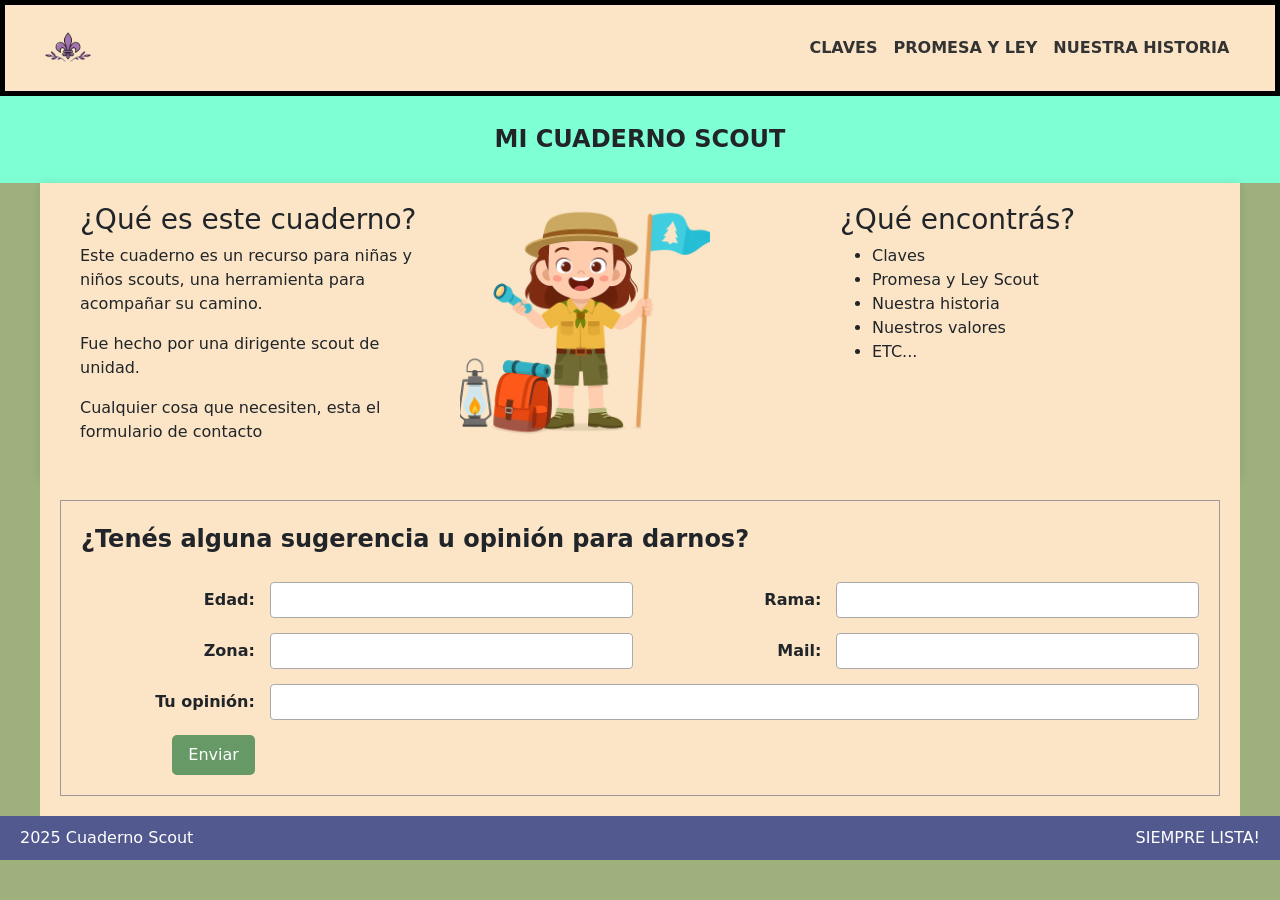
<file: index.html>
<!DOCTYPE html>
<html lang="es">
<head>
  <meta charset="UTF-8" />
  <meta name="viewport" content="width=device-width, initial-scale=1.0" />
  <meta name="description" content="Pequeño manual scout para cada actividad">
  <title>Mi Cuaderno Scout</title>

  <!-- Bootstrap -->
  <link href="https://cdn.jsdelivr.net/npm/bootstrap@5.3.3/dist/css/bootstrap.min.css" rel="stylesheet">

  <link rel="stylesheet" href="css/styles.css">
</head>
<body>

  <!-- Navegador hamburguesa -->
  <nav class="navbar navbar-expand-lg navegador">
    <div class="container-fluid">
      <a class="navbar-brand" href="#">
        <img src="imagenes/flor-de-liz.png" alt="Flor de liz" class="logo" />
      </a>
      <button
        class="navbar-toggler"
        type="button"
        data-bs-toggle="collapse"
        data-bs-target="#navbarNavAltMarkup"
        aria-controls="navbarNavAltMarkup"
        aria-expanded="false"
        aria-label="Toggle navigation"
      >
        <span class="navbar-toggler-icon"></span>
      </button>
      <div class="collapse navbar-collapse enlaces" id="navbarNavAltMarkup">
        <div class="navbar-nav ms-auto">
          <a class="nav-link" href="claves.html">CLAVES</a>
          <a class="nav-link" href="promesa-y-ley.html">PROMESA Y LEY</a>
          <a class="nav-link" href="nuestra-historia.html">NUESTRA HISTORIA</a>
        </div>
      </div>
    </div>
  </nav>

  <!-- Título -->
  <div class="titulo">
    MI CUADERNO SCOUT
  </div>

  <!-- Contenido principal -->
  <div class="informacion-principal">
    <div class="seccion-izquierda">
      <h3>¿Qué es este cuaderno?</h3>
      <p>Este cuaderno es un recurso para niñas y niños scouts, una herramienta para acompañar su camino.</p>
      <p>Fue hecho por una dirigente scout de unidad.</p>
      <p>Cualquier cosa que necesiten, esta el formulario de contacto</p>
    </div>
    <div class="seccion-central">
      <img src="imagenes/scout-principal-2.png" alt="Scout">
    </div>
    <div class="seccion-derecha">
      <h3>¿Qué encontrás?</h3>
      <ul>
        <li>Claves</li>
        <li>Promesa y Ley Scout</li>
        <li>Nuestra historia</li>
        <li>Nuestros valores</li>
        <li>ETC...</li>
      </ul>
    </div>
  </div>

  <!-- Formulario -->
  <div class="formulario">
    <form>
      <fieldset>
        <legend>¿Tenés alguna sugerencia u opinión para darnos?</legend>
        <label for="edad">Edad:</label>
        <input type="number" id="edad" name="edad">

        <label for="rama">Rama:</label>
        <input type="text" id="rama" name="rama">

        <label for="zona">Zona:</label>
        <input type="text" id="zona" name="zona">

        <label for="mail">Mail:</label>
        <input type="email" id="mail" name="mail">

        <label for="opinion">Tu opinión:</label>
        <input type="text" id="Opinion" name="opinion">

        <input type="submit" value="Enviar">
      </fieldset>
    </form>
  </div>

  <!-- Footer -->
  <footer class="pie-de-pagina">
    <p>2025 Cuaderno Scout</p>
    <P>SIEMPRE LISTA!</P>
  </footer>

  <!--Bootstrap-->
  <script src="https://cdn.jsdelivr.net/npm/bootstrap@5.3.3/dist/js/bootstrap.bundle.min.js"></script>
</body>
</html>
</file>
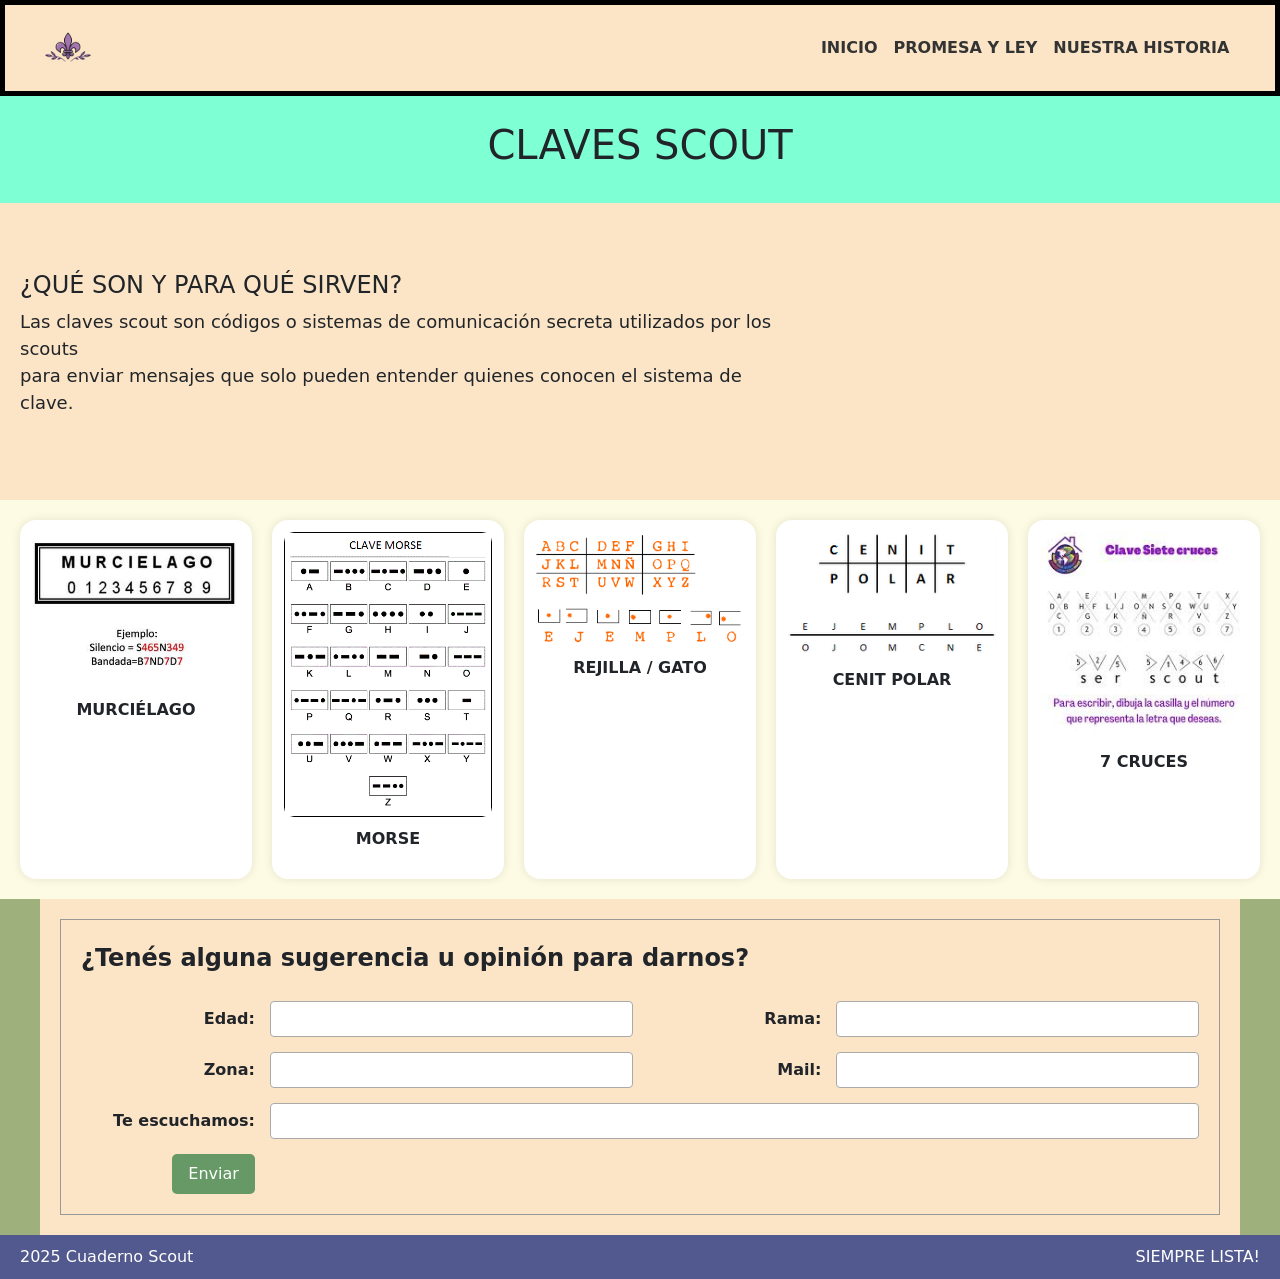
<file: claves.html>
<!DOCTYPE html>
<html lang="es">
<head>
  <meta charset="UTF-8" />
  <meta name="viewport" content="width=device-width, initial-scale=1.0" />
  <meta name="description" content="Pequeño manual scout para cada actividad">
  <title>Mi Cuaderno Scout</title>

  <!-- Bootstrap -->
  <link href="https://cdn.jsdelivr.net/npm/bootstrap@5.3.3/dist/css/bootstrap.min.css" rel="stylesheet">

  <link rel="stylesheet" href="css/styles.css">
</head>

<body>
  <!-- Navegador Hamburguesa -->
  <nav class="navbar navbar-expand-lg navegador">
    <div class="container-fluid">
      <a class="navbar-brand" href="#">
        <img src="imagenes/flor-de-liz.png" alt="Flor de liz" class="logo" />
      </a>
      <button
        class="navbar-toggler"
        type="button"
        data-bs-toggle="collapse"
        data-bs-target="#navbarNavAltMarkup"
        aria-controls="navbarNavAltMarkup"
        aria-expanded="false"
        aria-label="Toggle navigation"
      >
        <span class="navbar-toggler-icon"></span>
      </button>
      <div class="collapse navbar-collapse enlaces" id="navbarNavAltMarkup">
        <div class="navbar-nav ms-auto">
          <a class="nav-link" href="index.html">INICIO</a>
          <a class="nav-link" href="promesa-y-ley.html">PROMESA Y LEY</a>
          <a class="nav-link" href="nuestra-historia.html">NUESTRA HISTORIA</a>
        </div>
      </div>
    </div>
  </nav>

  <!-- Título principal -->
  <header class="titulo">
    <h1>CLAVES SCOUT</h1>
  </header>

  <!-- Contenido principal -->
  <main>
    <div class="claves-texto">
      <section class="seccion-claves">
        <div class="texto">
          <h3>¿QUÉ SON Y PARA QUÉ SIRVEN?</h3>
          <p>
            Las claves scout son códigos o sistemas de comunicación secreta utilizados por los scouts <br />
            para enviar mensajes que solo pueden entender quienes conocen el sistema de clave.
          </p>
        </div>
        <div class="video">
          <iframe
            id="video-claves"
            src="https://www.youtube.com/embed/gShD87KSRmc"
            title="Manual Scout de Pato - Taller de Claves Parte 1"
            frameborder="0"
            allow="accelerometer; autoplay; clipboard-write; encrypted-media; gyroscope; picture-in-picture"
            allowfullscreen
          ></iframe>
        </div>
      </section>
    </div>

    <section class="claves-galeria">
      <div class="clave-item">
        <img src="imagenes/Murcielago.jpg" alt="Clave murciélago" />
        <p>MURCIÉLAGO</p>
      </div>
      <div class="clave-item">
        <img src="imagenes/Morse.gif" alt="Clave Morse" />
        <p>MORSE</p>
      </div>
      <div class="clave-item">
        <img src="imagenes/rejilla.png" alt="Clave rejilla/gato" />
        <p>REJILLA / GATO</p>
      </div>
      <div class="clave-item">
        <img src="imagenes/cenit-polar.png" alt="Clave cenit polar" />
        <p>CENIT POLAR</p>
      </div>
      <div class="clave-item">
        <img src="imagenes/7-cruces.jpeg" alt="Clave 7 cruces" />
        <p>7 CRUCES</p>
      </div>
    </section>
  </main>

  <!-- Formulario -->
  <section class="formulario">
    <form action="#" method="post">
      <fieldset>
        <legend>¿Tenés alguna sugerencia u opinión para darnos?</legend>

        <label for="Edad">Edad:</label>
        <input type="number" name="Edad" id="Edad" />

        <label for="Rama">Rama:</label>
        <input type="text" name="Rama" id="Rama" />

        <label for="Zona">Zona:</label>
        <input type="text" name="Zona" id="Zona" />

        <label for="Mail">Mail:</label>
        <input type="email" name="Mail" id="Mail" />

        <label for="Opinion">Te escuchamos:</label>
        <input type="text" name="Opinion" id="Opinion" />

        <input type="submit" value="Enviar" />
      </fieldset>
    </form>
  </section>

  <!-- Pie de página -->
   <footer class="pie-de-pagina">
    <p>2025 Cuaderno Scout</p>
    <P>SIEMPRE LISTA!</P>
  </footer>

  <!--Bootstrap -->
  <script
    src="https://cdn.jsdelivr.net/npm/bootstrap@5.3.3/dist/js/bootstrap.bundle.min.js"
  ></script>
</body>
</html>
</file>
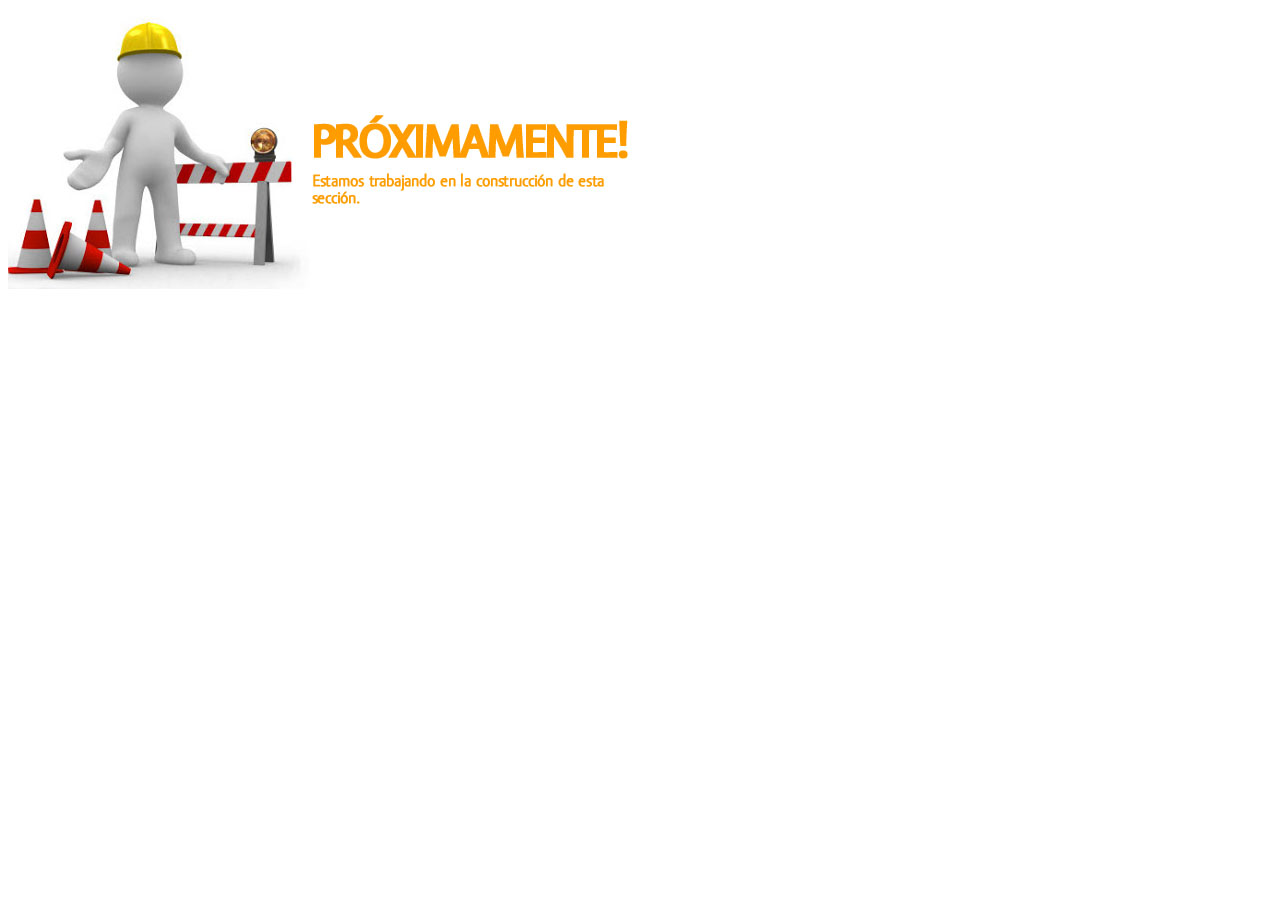
<file: nuestra-historia.html>
<!DOCTYPE html>
<html lang="en">
<head>
    <meta charset="UTF-8">
    <meta name="viewport" content="width=device-width, initial-scale=1.0">
    <meta name="description" content="Pequeño manual scout para cada actividad">
    <title>Mi cuaderno scout.</title>
</head>
<body>
    <img src="imagenes/proximamente.jpg" alt="Proximamente...">
</body>
</html>
</file>
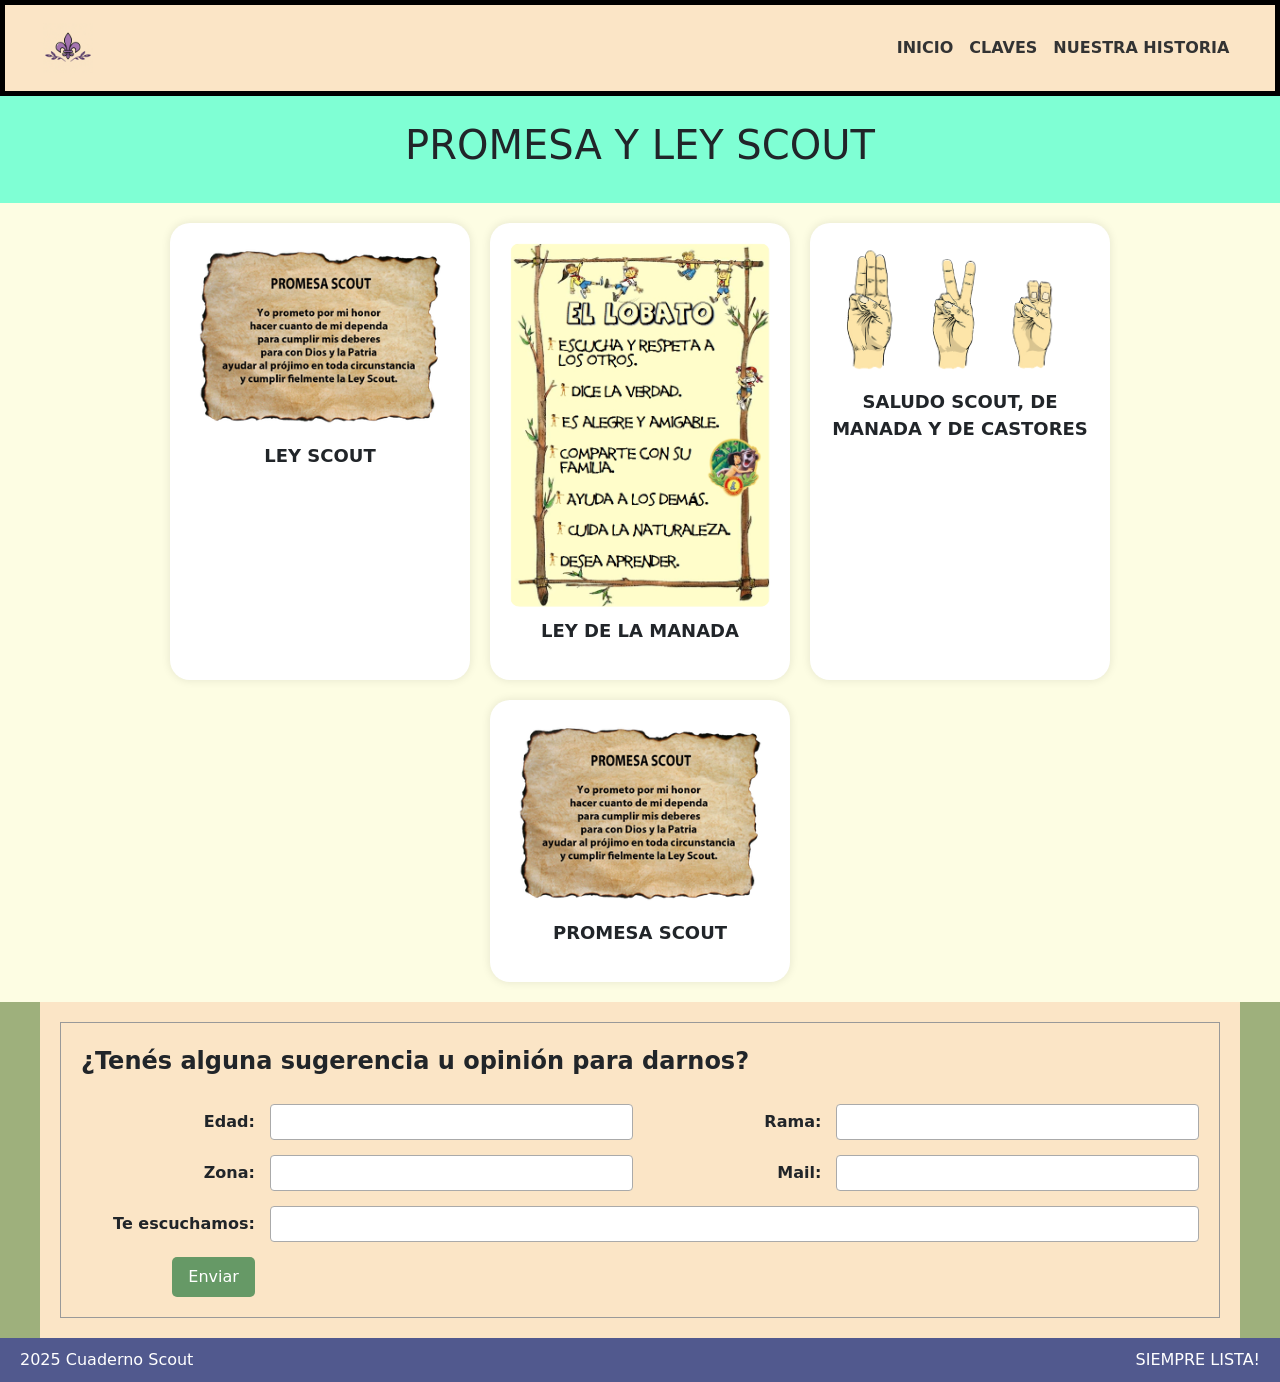
<file: promesa-y-ley.html>
<!DOCTYPE html>
<html lang="es">
<head>
  <meta charset="UTF-8" />
  <meta name="viewport" content="width=device-width, initial-scale=1.0" />
  <meta name="description" content="Pequeño manual scout para cada actividad">
  <title>Mi Cuaderno Scout</title>

  <!-- Bootstrap -->
  <link href="https://cdn.jsdelivr.net/npm/bootstrap@5.3.3/dist/css/bootstrap.min.css" rel="stylesheet">

  <link rel="stylesheet" href="css/styles.css">
</head>

<body>
  <!-- Navegador con Hamburguesa -->
  <nav class="navbar navbar-expand-lg navegador">
    <div class="container-fluid">
      <a class="navbar-brand" href="#">
        <img src="imagenes/flor-de-liz.png" alt="Flor de liz" class="logo" />
      </a>
      <button
        class="navbar-toggler"
        type="button"
        data-bs-toggle="collapse"
        data-bs-target="#navbarNavAltMarkup"
        aria-controls="navbarNavAltMarkup"
        aria-expanded="false"
        aria-label="Toggle navigation"
      >
        <span class="navbar-toggler-icon"></span>
      </button>
      <div class="collapse navbar-collapse enlaces" id="navbarNavAltMarkup">
        <div class="navbar-nav ms-auto">
          <a class="nav-link" href="index.html">INICIO</a>
          <a class="nav-link" href="claves.html">CLAVES</a>
          <a class="nav-link" href="nuestra-historia.html">NUESTRA HISTORIA</a>
        </div>
      </div>
    </div>
  </nav>

  <!-- Título principal -->
  <header class="titulo">
    <h1>PROMESA Y LEY SCOUT</h1>
  </header>

  <!-- Contenido principal -->
  <section class="seccion-tarjetas">
    <div class="tarjeta">
      <img src="imagenes/promesa.png" alt="Ley scout" />
      <p>LEY SCOUT</p>
    </div>

    <div class="tarjeta">
      <img src="imagenes/ley-manada.jpg" alt="Ley de la manada" />
      <p>LEY DE LA MANADA</p>
    </div>

    <div class="tarjeta">
      <img src="imagenes/saludos.webp" alt="Saludos scout" />
      <p>SALUDO SCOUT, DE MANADA Y DE CASTORES</p>
    </div>

    <div class="tarjeta">
      <img src="imagenes/promesa.png" alt="Promesa Scout" />
      <p>PROMESA SCOUT</p>
    </div>
  </section>

  <!-- Formulario -->
  <section class="formulario">
    <form action="#" method="post">
      <fieldset>
        <legend>¿Tenés alguna sugerencia u opinión para darnos?</legend>

        <label for="Edad">Edad:</label>
        <input type="number" name="Edad" id="Edad" />

        <label for="Rama">Rama:</label>
        <input type="text" name="Rama" id="Rama" />

        <label for="Zona">Zona:</label>
        <input type="text" name="Zona" id="Zona" />

        <label for="Mail">Mail:</label>
        <input type="email" name="Mail" id="Mail" />

        <label for="Opinion">Te escuchamos:</label>
        <input type="text" name="Opinion" id="Opinion" />

        <input type="submit" value="Enviar" />
      </fieldset>
    </form>
  </section>

  <!-- Pie de página -->
   <footer class="pie-de-pagina">
    <p>2025 Cuaderno Scout</p>
    <P>SIEMPRE LISTA!</P>
  </footer>

  <!-- Bootstrap -->
  <script
    src="https://cdn.jsdelivr.net/npm/bootstrap@5.3.3/dist/js/bootstrap.bundle.min.js"
  ></script>
</body>
</html>
</file>
<file: css/styles.css>
.seccion-tarjetas .tarjeta, .claves-galeria .clave-item {
  background-color: white;
  border-radius: 10px;
  box-shadow: 0 0 10px rgba(0, 0, 0, 0.1);
}

.formulario fieldset label, .formulario fieldset legend {
  font-weight: bold;
}

* {
  box-sizing: border-box;
}

html, body {
  margin: 0;
  padding: 0;
  width: 100%;
  height: 100%;
}

body {
  background-color: #9eb07c;
  overflow-x: hidden;
}

.navegador {
  background-color: #fbe5c6;
  border: 5px solid black;
  padding: 1% 2%;
}

.logo {
  width: 50px;
  height: auto;
}

.enlaces .nav-link {
  text-decoration: none;
  color: #333;
  font-weight: bold;
  font-size: 1em;
  padding: 8px 12px;
}
.enlaces .nav-link:hover {
  text-decoration: underline;
}

.titulo {
  background-color: #7fffd4;
  padding: 2%;
  display: flex;
  justify-content: center;
  align-items: center;
  font-size: 1.5em;
  font-weight: bold;
  text-align: center;
}

.informacion-principal {
  display: grid;
  grid-template-columns: repeat(3, 1fr);
  gap: 20px;
  max-width: 1200px;
  margin: 0 auto;
  padding: 20px 40px;
  background-color: #fbe5c6;
  box-shadow: 0 0 10px rgba(0, 0, 0, 0.1);
}
.informacion-principal .seccion-central img {
  max-width: 100%;
  max-height: 250px;
  object-fit: contain;
  border-radius: 10px;
}

.formulario {
  background-color: #fbe5c6;
  padding: 20px;
  margin: 0 auto;
  max-width: 1200px;
  width: 100%;
}
.formulario fieldset {
  border: 1px solid #999;
  padding: 20px;
  display: grid;
  grid-template-columns: repeat(6, 1fr);
  gap: 15px;
  align-items: center;
}
.formulario fieldset legend {
  grid-column: span 6;
  margin-bottom: 10px;
}
.formulario fieldset label {
  grid-column: span 1;
  text-align: right;
}
.formulario fieldset input[type=text],
.formulario fieldset input[type=email],
.formulario fieldset input[type=number] {
  grid-column: span 2;
  padding: 5px;
  border-radius: 4px;
  border: 1px solid #aaa;
  width: 100%;
}
.formulario fieldset #Opinion {
  grid-column: span 5;
  width: 100%;
}
.formulario fieldset input[type=submit] {
  grid-column: span 1;
  justify-self: end;
  padding: 8px 16px;
  background-color: #669966;
  color: white;
  border: none;
  border-radius: 5px;
  cursor: pointer;
}

.seccion-claves {
  display: flex;
  justify-content: space-between;
  align-items: center;
  flex-wrap: wrap;
  gap: 20px;
  background-color: #fbe5c6;
  padding: 20px;
}
.seccion-claves .texto {
  flex: 1 1 60%;
}
.seccion-claves .texto h3 {
  font-size: 24px;
}
.seccion-claves .texto p {
  font-size: 18px;
  line-height: 1.5;
}
.seccion-claves .video {
  flex: 1 1 35%;
}
.seccion-claves .video iframe {
  width: 100%;
  height: 250px;
  border-radius: 8px;
}

.claves-galeria {
  display: grid;
  grid-template-columns: repeat(auto-fit, 1fr);
  gap: 20px;
  grid-template-columns: repeat(auto-fit, minmax(200px, 1fr));
  padding: 20px;
  background-color: #fdfbe4;
}
.claves-galeria .clave-item {
  padding: 12px;
  display: flex;
  flex-direction: column;
  align-items: center;
  border-radius: 16px;
}
.claves-galeria .clave-item img {
  max-width: 100%;
  height: auto;
  border-radius: 10px;
  object-fit: contain;
}
.claves-galeria .clave-item p {
  margin-top: 10px;
  font-weight: bold;
  font-size: 16px;
  text-align: center;
}

.seccion-tarjetas {
  display: flex;
  justify-content: center;
  flex-wrap: wrap;
  gap: 20px;
  padding: 20px;
  background-color: #fdfde3;
}
.seccion-tarjetas .tarjeta {
  border-radius: 20px;
  width: 300px;
  text-align: center;
  padding: 20px;
}
.seccion-tarjetas .tarjeta img {
  width: 100%;
  height: auto;
  border-radius: 10px;
}
.seccion-tarjetas .tarjeta p {
  font-weight: bold;
  font-size: 18px;
  margin-top: 10px;
}

.pie-de-pagina {
  display: flex;
  justify-content: space-between;
  align-items: center;
  background-color: #51598e;
  padding: 10px 20px;
  color: white;
  flex-wrap: wrap;
  gap: 10px;
}
.pie-de-pagina a {
  color: #2b7b96;
  text-decoration: none;
}
.pie-de-pagina p {
  margin: 0;
}

/*# sourceMappingURL=styles.css.map */
</file>
